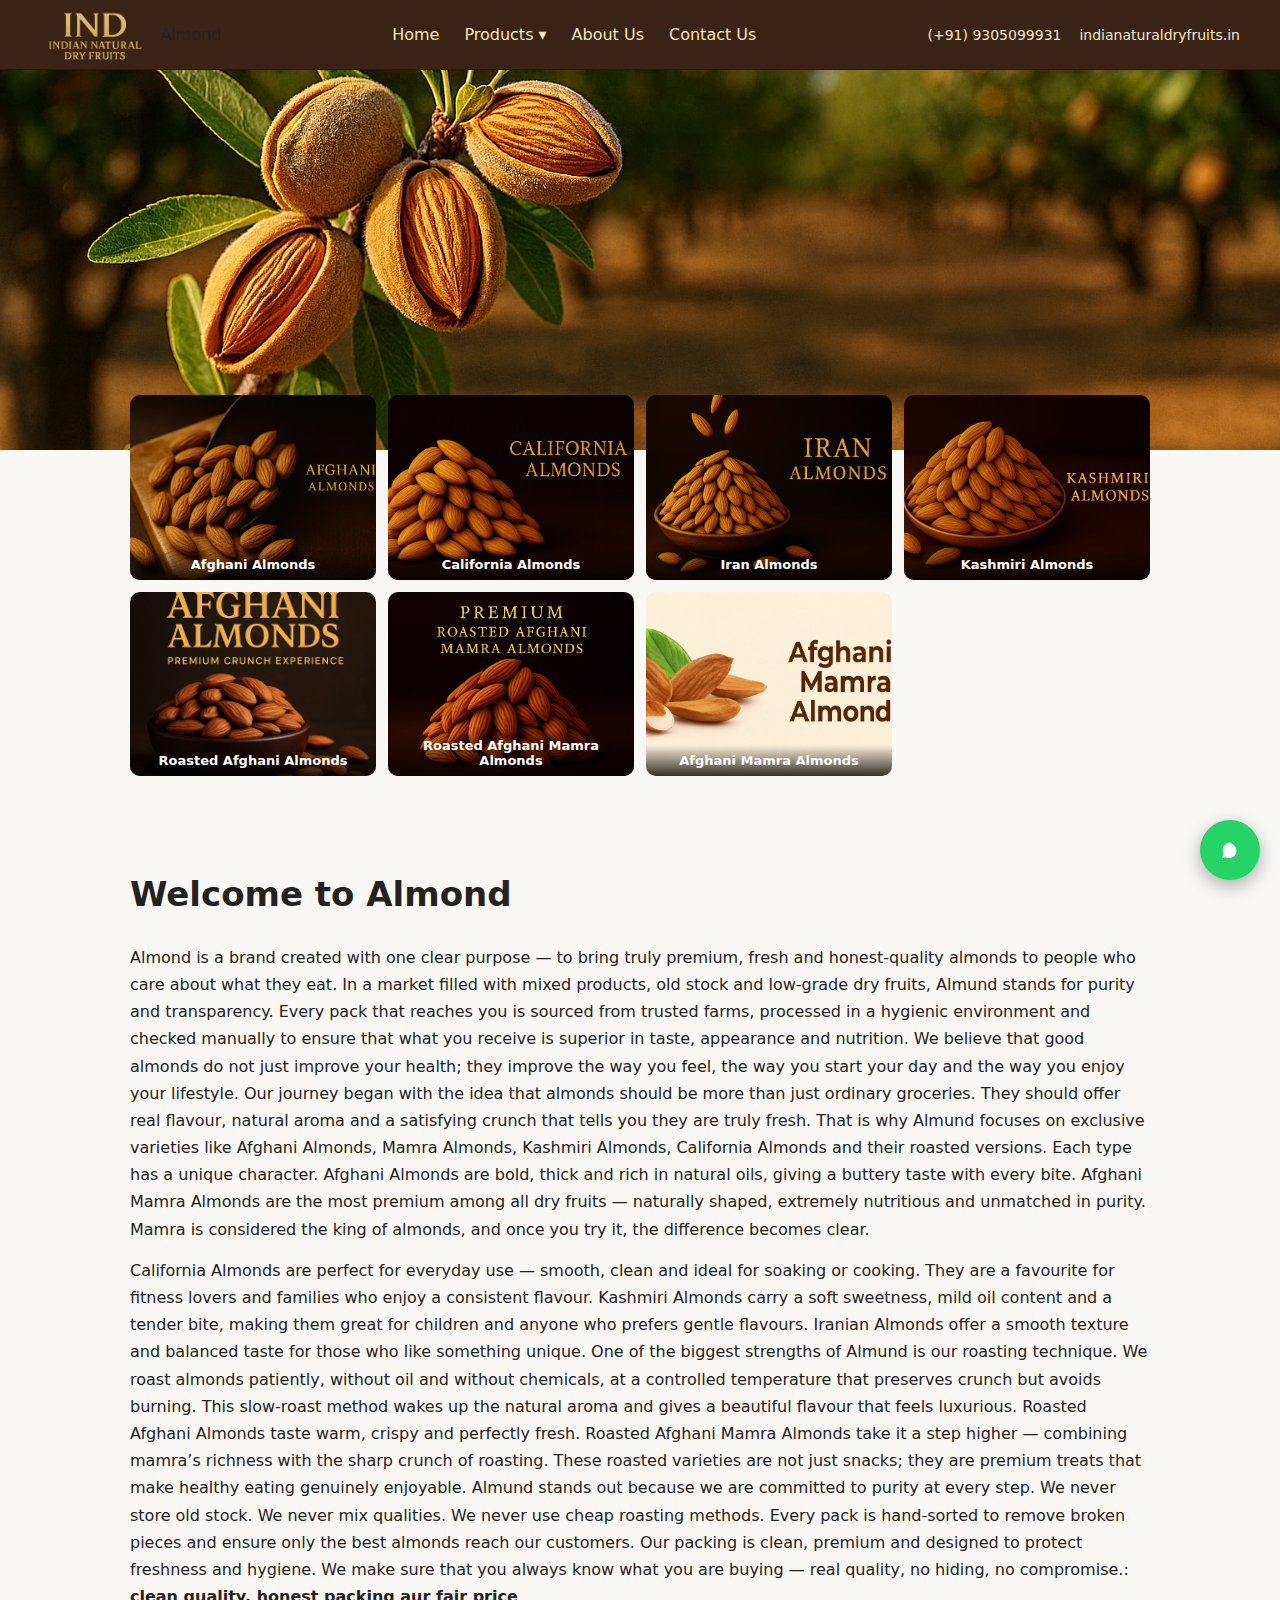
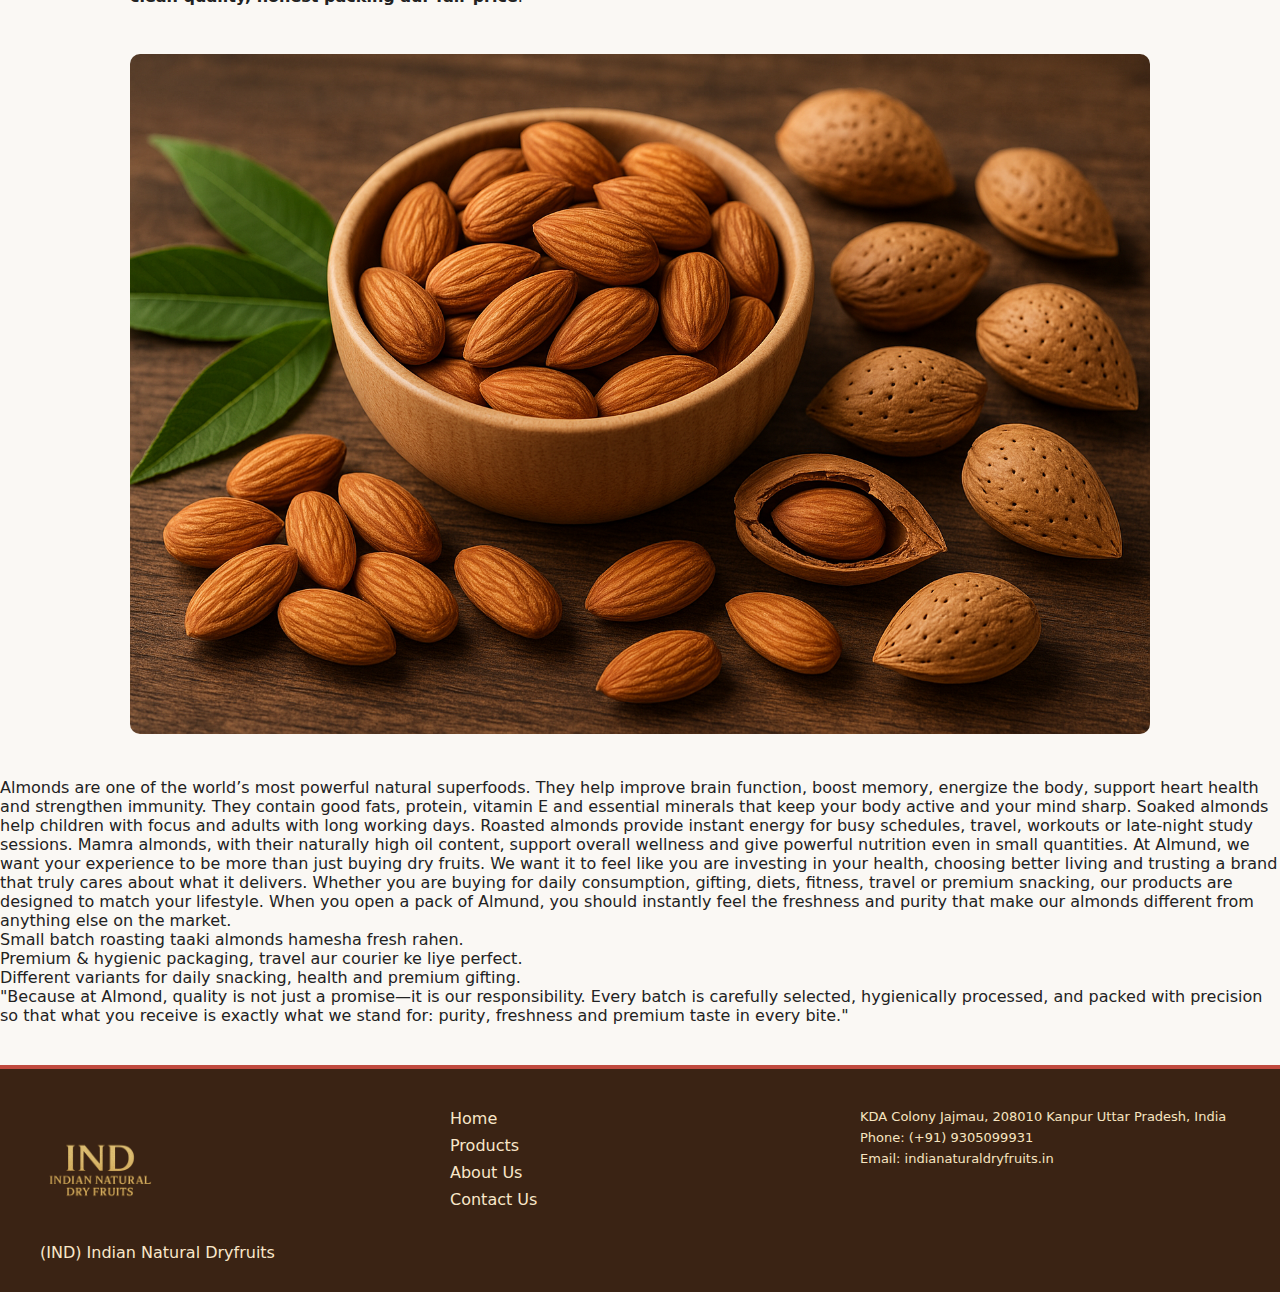
<file: index.html>
<!DOCTYPE html>
<html lang="en">
<head>
  <meta charset="UTF-8">
  <title>Almund – Premium Almonds & Dryfruits</title>
  <meta name="viewport" content="width=device-width, initial-scale=1.0">

  <!-- External CSS & JS -->
  <link rel="stylesheet" href="almund.css">
  <script src="almund.js" defer></script>
</head>

<body>

  <!-- ================= NAVBAR ================= -->
  <header class="top-header">

    <!-- Left: Logo -->
    <div class="nav-logo">
      <img src="images/logo-main.png" alt="Almund Logo">
      <span>Almond</span>
    </div>

    <!-- Middle: Menu -->
    <nav class="main-nav">
      <ul class="nav-links">
        <li><a href="index.html">Home</a></li>

        <!-- Products with dropdown -->
        <li class="nav-dropdown">
          <a href="product/afghani-almund.html">Products ▾</a>
          <ul class="dropdown-menu">
            <li><a href="product/afghani-almund.html">Afghani Almonds</a></li>
            <li><a href="product/california-almund.html">California Almonds</a></li>
            <li><a href="product/iran-almund.html">Iranian Almonds</a></li>
            <li><a href="product/kashmiri-almund.html">Kashmiri Almonds</a></li>
            <li><a href="product/roasted-afghani-almund.html">Roasted Afghani Almonds</a></li>
            <li><a href="product/roasted-afghani-mamra-almund.html">Roasted Afghani Mamra Almonds</a></li>
            <li><a href="product/afghani-mamra-almund.html">Afghani Mamra Almonds</a></li>
          </ul>
        </li>

        <li><a href="aboutus.html">About Us</a></li>
        <li><a href="contactus.html">Contact Us</a></li>
      </ul>
    </nav>

    <!-- Right: Phone, Email, WhatsApp -->
    <div class="nav-contact">
      <span class="nav-phone">(+91) 9305099931</span>
      <span class="nav-email">indianaturaldryfruits.in</span>
    </div>

  </header>


  <!-- =============== HERO + SLIDER + 7 BOXES =============== -->
  <section class="hero">

    <!-- Slider (4 images) -->
    <div class="slider">
      <div class="slide active">
        <img src="images/home-slider-1.png" alt="Almund Slider 1">
      </div>
      <div class="slide">
        <img src="images/home-slider-2.png" alt="Almund Slider 2">
      </div>
      <div class="slide">
        <img src="images/home-slider-3.png" alt="Almund Slider 3">
      </div>
      <div class="slide">
        <img src="images/home-slider-4.png" alt="Almund Slider 4">
      </div>
    </div>

    <!-- Overlap 7 boxes (black + reddish theme) -->
    <div class="product-boxes">
      <a href="product/afghani-almund.html" class="product-box">
        <span>Afghani Almonds</span>
      </a>
      <a href="product/california-almund.html" class="product-box">
        <span>California Almonds</span>
      </a>
      <a href="product/iran-almund.html" class="product-box">
        <span>Iran Almonds</span>
      </a>
      <a href="product/kashmiri-almund.html" class="product-box">
        <span>Kashmiri Almonds</span>
      </a>
      <a href="product/roasted-afghani-almund.html" class="product-box">
        <span>Roasted Afghani Almonds</span>
      </a>
      <a href="product/roasted-afghani-mamra-almund.html" class="product-box">
        <span>Roasted Afghani Mamra Almonds</span>
      </a>
      <a href="product/afghani-mamra-almund.html" class="product-box">
        <span>Afghani Mamra Almonds</span>
      </a>
    </div>

  </section>


  <!-- ================= HOME PAGE CONTENT ================= -->
  <section class="home-content">

    <h1>Welcome to Almond</h1>

    <p>
     Almond is a brand created with one clear purpose — to bring truly premium, fresh and honest-quality almonds to people who care about what they eat. In a market filled with mixed products, old stock and low-grade dry fruits, Almund stands for purity and transparency. Every pack that reaches you is sourced from trusted farms, processed in a hygienic environment and checked manually to ensure that what you receive is superior in taste, appearance and nutrition. We believe that good almonds do not just improve your health; they improve the way you feel, the way you start your day and the way you enjoy your lifestyle.
Our journey began with the idea that almonds should be more than just ordinary groceries. They should offer real flavour, natural aroma and a satisfying crunch that tells you they are truly fresh. That is why Almund focuses on exclusive varieties like Afghani Almonds, Mamra Almonds, Kashmiri Almonds, California Almonds and their roasted versions. Each type has a unique character. Afghani Almonds are bold, thick and rich in natural oils, giving a buttery taste with every bite. Afghani Mamra Almonds are the most premium among all dry fruits — naturally shaped, extremely nutritious and unmatched in purity. Mamra is considered the king of almonds, and once you try it, the difference becomes clear.
   </p>

    <p>
     California Almonds are perfect for everyday use — smooth, clean and ideal for soaking or cooking. They are a favourite for fitness lovers and families who enjoy a consistent flavour. Kashmiri Almonds carry a soft sweetness, mild oil content and a tender bite, making them great for children and anyone who prefers gentle flavours. Iranian Almonds offer a smooth texture and balanced taste for those who like something unique.
One of the biggest strengths of Almund is our roasting technique. We roast almonds patiently, without oil and without chemicals, at a controlled temperature that preserves crunch but avoids burning. This slow-roast method wakes up the natural aroma and gives a beautiful flavour that feels luxurious. Roasted Afghani Almonds taste warm, crispy and perfectly fresh. Roasted Afghani Mamra Almonds take it a step higher — combining mamra’s richness with the sharp crunch of roasting. These roasted varieties are not just snacks; they are premium treats that make healthy eating genuinely enjoyable.
Almund stands out because we are committed to purity at every step. We never store old stock. We never mix qualities. We never use cheap roasting methods. Every pack is hand-sorted to remove broken pieces and ensure only the best almonds reach our customers. Our packing is clean, premium and designed to protect freshness and hygiene. We make sure that you always know what you are buying — real quality, no hiding, no compromise.: <strong>clean quality, honest packing aur fair price</strong>.
    </p>
    </section>

<!-- =============== EXTRA IMAGE SECTION =============== -->
  <section class="home-image-section">
    <img src="images/home-middle-1.png" alt="Almund Premium Range">
  </section>

  
  <section class="homec">  
    <p>
      Almonds are one of the world’s most powerful natural superfoods. They help improve brain function, boost memory, energize the body, support heart health and strengthen immunity. They contain good fats, protein, vitamin E and essential minerals that keep your body active and your mind sharp. Soaked almonds help children with focus and adults with long working days. Roasted almonds provide instant energy for busy schedules, travel, workouts or late-night study sessions. Mamra almonds, with their naturally high oil content, support overall wellness and give powerful nutrition even in small quantities.
At Almund, we want your experience to be more than just buying dry fruits. We want it to feel like you are investing in your health, choosing better living and trusting a brand that truly cares about what it delivers. Whether you are buying for daily consumption, gifting, diets, fitness, travel or premium snacking, our products are designed to match your lifestyle. When you open a pack of Almund, you should instantly feel the freshness and purity that make our almonds different from anything else on the market.
    </p>

  <ul>
        <li>Small batch roasting taaki almonds hamesha fresh rahen.</li>
        <li>Premium & hygienic packaging, travel aur courier ke liye perfect.</li>
        <li>Different variants for daily snacking, health and premium gifting.</li>
    </ul>

     <p>
      "Because at Almond, quality is not just a promise—it is our responsibility. Every batch is carefully selected, hygienically processed, and packed with precision so that what you receive is exactly what we stand for: purity, freshness and premium taste in every bite."
    </p>

  
  <!-- ================== FOOTER ================== -->
  <footer class="footer">

    <!-- Left: Logo -->
    <div class="footer-left">
      <img src="images/logo-main.png" alt="Almund Logo">
      <p>(IND) Indian Natural Dryfruits</p>
    </div>

    <!-- Middle: Links -->
    <div class="footer-center">
      <a href="index.html">Home</a>
      <a href="product/afghani-almund.html">Products</a>
      <a href="aboutus.html">About Us</a>
      <a href="contactus.html">Contact Us</a>
    </div>

    <!-- Right: Address + Contact -->
    <div class="footer-right">
      <p>KDA Colony Jajmau, 208010 Kanpur Uttar Pradesh, India</p>
      <p>Phone: (+91) 9305099931</p>
      <p>Email: indianaturaldryfruits.in</p>
    </div>

  </footer>

  
<!-- Floating WhatsApp Button (fixed bottom-right) -->
<a
  href="https://wa.me/919305099931"
  target="_blank"
  rel="noopener noreferrer"
  class="whatsapp-float"
  aria-label="Chat on WhatsApp"
>
  <svg width="22" height="22" viewBox="0 0 24 24" fill="white" xmlns="http://www.w3.org/2000/svg">
    <path d="M17.472 14.382c-.297-.149-1.758-.867-2.03-.967-.273-.099-.472-.149-.671.149-.198.297-.769.966-.943 1.164-.173.198-.347.223-.644.074-.297-.149-1.255-.462-2.39-1.475-.883-.788-1.48-1.761-1.653-2.059-.173-.297-.018-.458.13-.606.134-.132.297-.347.446-.521.149-.174.198-.298.298-.497.099-.198.05-.372-.025-.521-.075-.149-.671-1.611-.921-2.207-.242-.579-.487-.5-.671-.51l-.571-.01c-.198 0-.52.074-.792.372s-1.04 1.016-1.04 2.479 1.065 2.875 1.213 3.074c.149.198 2.095 3.2 5.076 4.487.709.306 1.262.489 1.694.625.712.227 1.36.195 1.871.118.571-.085 1.758-.719 2.006-1.413.248-.694.248-1.289.173-1.414-.074-.124-.272-.198-.571-.347zM12.015 3.003h-.004a8.8 8.8 0 0 0-4.43 1.179 8.64 8.64 0 0 0-3.18 3.217 8.56 8.56 0 0 0-1.179 4.4 8.47 8.47 0 0 0 1.158 4.35L2 22l5.011-1.316a8.52 8.52 0 0 0 4.04 1.028h.004c4.763 0 8.638-3.868 8.655-8.626a8.53 8.53 0 0 0-2.501-6.056A8.47 8.47 0 0 0 12.015 3.003z"/>
  </svg>
</a>

  
</body>
</html>
</file>
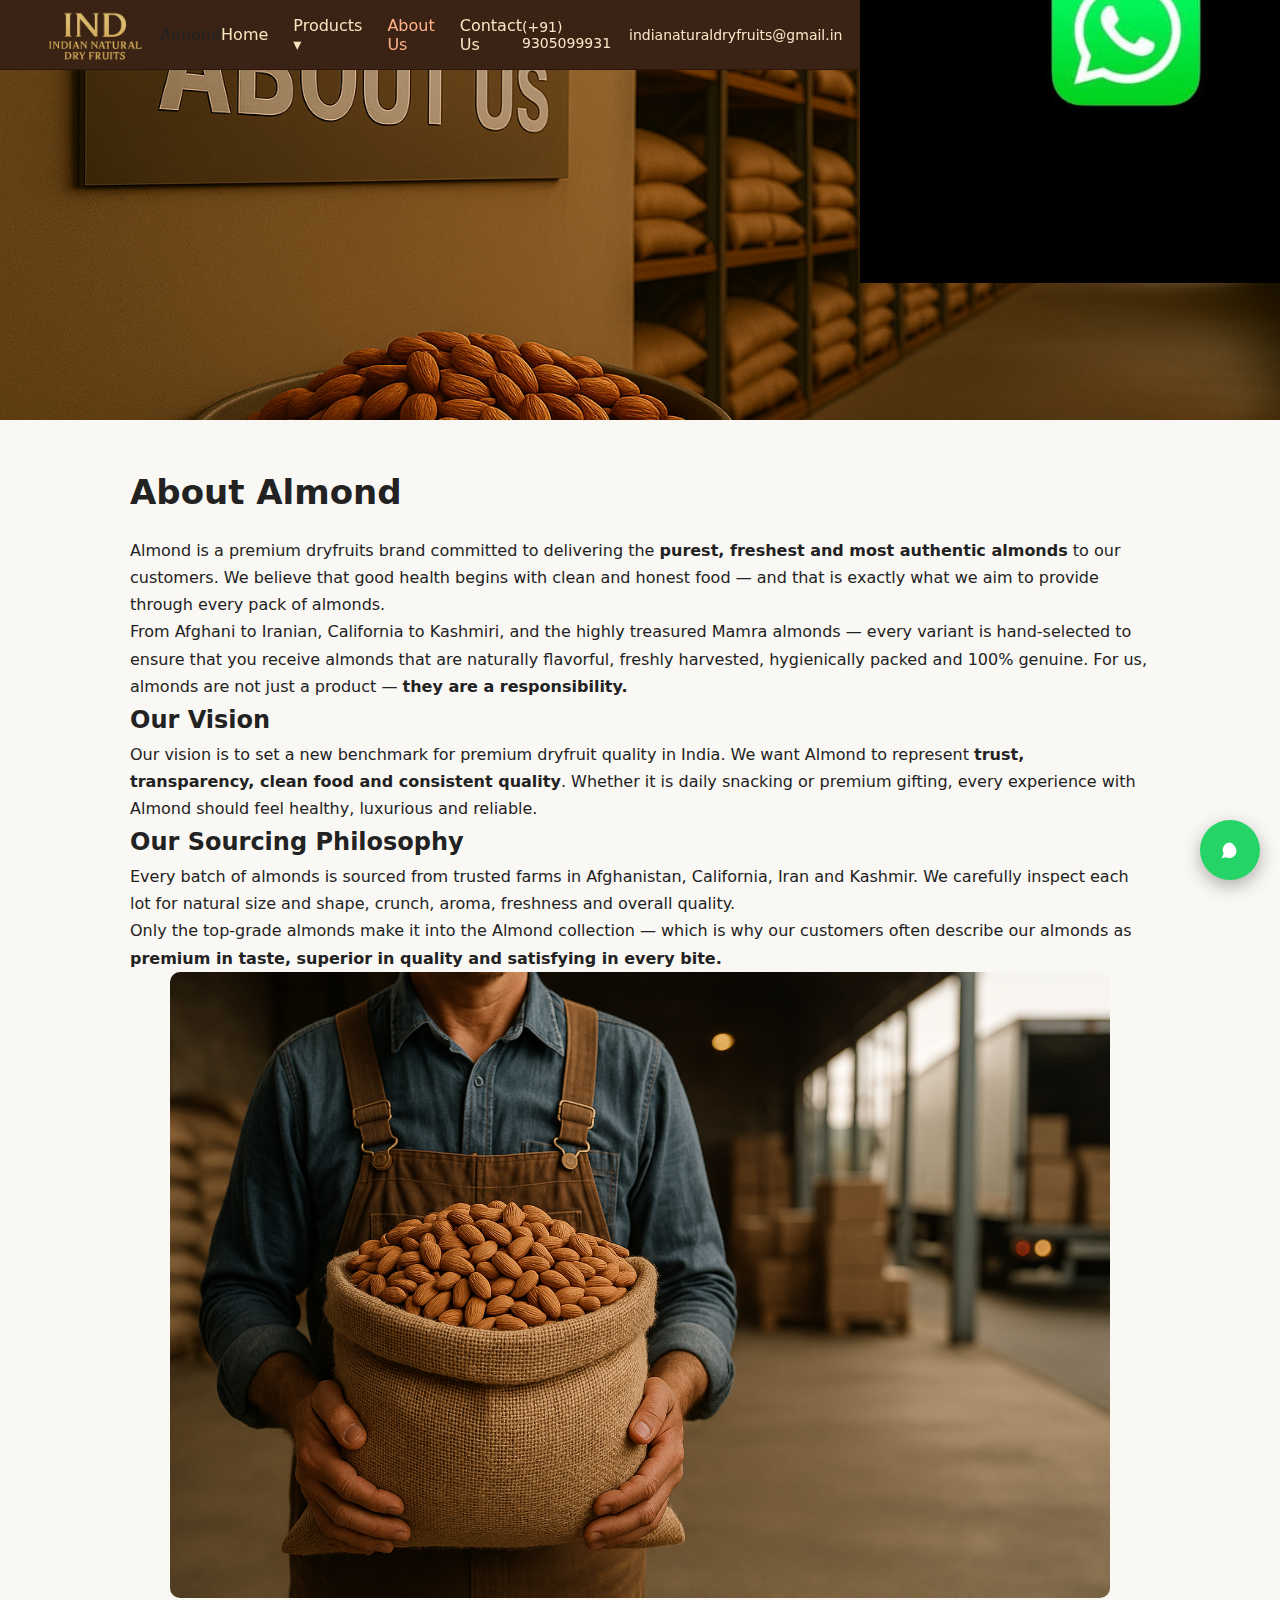
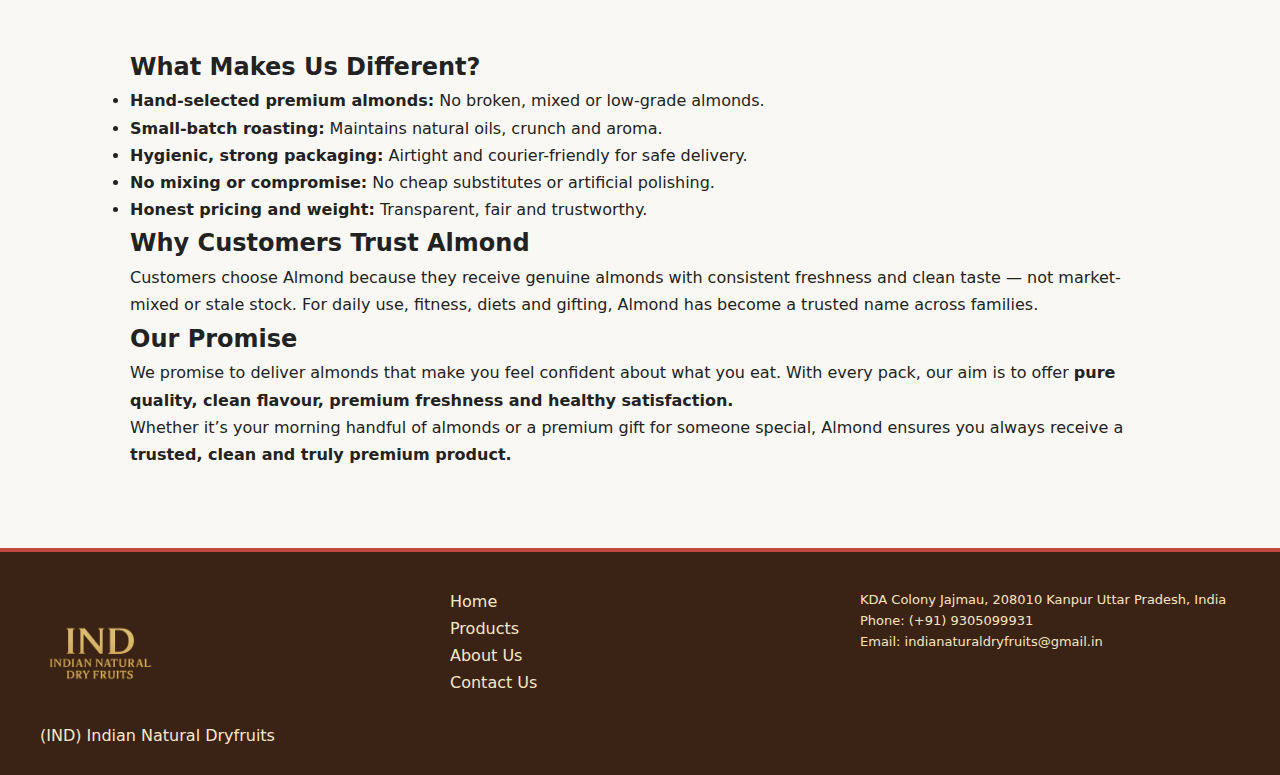
<file: aboutus.html>
<!DOCTYPE html>
<html lang="en">
<head>
  <meta charset="UTF-8">
  <title>About Us – Almond</title>
  <meta name="viewport" content="width=device-width, initial-scale=1.0">

  <link rel="stylesheet" href="almund.css">
  <script src="almund.js" defer></script>
</head>

<body>

  <!-- ================= NAVBAR ================= -->
  <header class="top-header">

    <!-- Left: Logo -->
    <div class="nav-logo">
      <img src="images/logo-main.png" alt="Almund Logo">
      <span>Almond</span>
    </div>

    <!-- Middle: Menu -->
    <nav class="main-nav">
      <ul class="nav-links">
        <li><a href="index.html">Home</a></li>

        <!-- Products dropdown -->
        <li class="nav-dropdown">
          <a href="product/afghani-almund.html">Products ▾</a>

          <ul class="dropdown-menu">
            <li><a href="product/afghani-almund.html">Afghani Almonds</a></li>
            <li><a href="product/california-almund.html">California Almonds</a></li>
            <li><a href="product/iran-almund.html">Iranian Almonds</a></li>
            <li><a href="product/kashmiri-almund.html">Kashmiri Almonds</a></li>
            <li><a href="product/roasted-afghani-almund.html">Roasted Afghani Almonds</a></li>
            <li><a href="product/roasted-afghani-mamra-almund.html">Roasted Afghani Mamra Almonds</a></li>
            <li><a href="product/afghani-mamra-almund.html">Afghani Mamra Almonds</a></li>
          </ul>
        </li>

        <li><a href="aboutus.html" class="active">About Us</a></li>
        <li><a href="contactus.html">Contact Us</a></li>
      </ul>
    </nav>

    <!-- Right -->
    <div class="nav-contact">
      <span class="nav-phone">(+91) 9305099931</span>
      <span class="nav-email">indianaturaldryfruits@gmail.in</span>

      <a class="nav-whatsapp"
         href="https://wa.me/919305099931"
         target="_blank"
         rel="noopener">
        <img src="images/watsapp-icon.jpg" alt="WhatsApp">
      </a>
    </div>

  </header>





  <!-- ================= TOP IMAGE BANNER ================= -->
  <section class="about-banner">
    <img src="images/about-top.png" alt="About Almund">
  </section>




  <!-- ================= ABOUT CONTENT ================= -->
 <section class="about-content">

  <h1>About Almond</h1>
   
  <p>
    Almond is a premium dryfruits brand committed to delivering the
    <strong>purest, freshest and most authentic almonds</strong> to our customers.
    We believe that good health begins with clean and honest food — and that is
    exactly what we aim to provide through every pack of almonds.
  </p>

  <p>
    From Afghani to Iranian, California to Kashmiri, and the highly treasured
    Mamra almonds — every variant is hand-selected to ensure that you receive almonds
    that are naturally flavorful, freshly harvested, hygienically packed and
    100% genuine. For us, almonds are not just a product —
    <strong>they are a responsibility.</strong>
  </p>

   
  <h2>Our Vision</h2>

   
  <p>
    Our vision is to set a new benchmark for premium dryfruit quality in India.
    We want Almond to represent <strong>trust, transparency, clean food and consistent quality</strong>.
    Whether it is daily snacking or premium gifting, every experience with Almond
    should feel healthy, luxurious and reliable.
  </p>

   
  <h2>Our Sourcing Philosophy</h2>

   
  <p>
    Every batch of almonds is sourced from trusted farms in Afghanistan, California,
    Iran and Kashmir. We carefully inspect each lot for natural size and shape,
    crunch, aroma, freshness and overall quality.
  </p>

  <p>
    Only the top-grade almonds make it into the Almond collection — which is why our
    customers often describe our almonds as
    <strong>premium in taste, superior in quality and satisfying in every bite.</strong>
  </p>

   
   <!-- Mid Banner on About Page -->
<section class="home-image-section">
  <img src="images/home-slider-2.png" alt="Premium Almond Banner">
</section>

   
  <h2>What Makes Us Different?</h2>

  <ul>
    <li><strong>Hand-selected premium almonds:</strong> No broken, mixed or low-grade almonds.</li>
    <li><strong>Small-batch roasting:</strong> Maintains natural oils, crunch and aroma.</li>
    <li><strong>Hygienic, strong packaging:</strong> Airtight and courier-friendly for safe delivery.</li>
    <li><strong>No mixing or compromise:</strong> No cheap substitutes or artificial polishing.</li>
    <li><strong>Honest pricing and weight:</strong> Transparent, fair and trustworthy.</li>
  </ul>

   
  <h2>Why Customers Trust Almond</h2>

   
  <p>
    Customers choose Almond because they receive genuine almonds with consistent
    freshness and clean taste — not market-mixed or stale stock. For daily use, fitness,
    diets and gifting, Almond has become a trusted name across families.
  </p>

  <h2>Our Promise</h2>

  <p>
    We promise to deliver almonds that make you feel confident about what you eat.
    With every pack, our aim is to offer <strong>pure quality, clean flavour, premium freshness
    and healthy satisfaction.</strong>
  </p>

  <p>
    Whether it’s your morning handful of almonds or a premium gift for someone special,
    Almond ensures you always receive a <strong>trusted, clean and truly premium product.</strong>
  </p>

</section>


 <!-- ================== FOOTER ================== -->
  <footer class="footer">

    <!-- Left: Logo -->
    <div class="footer-left">
      <img src="images/logo-main.png" alt="Almund Logo">
      <p>(IND) Indian Natural Dryfruits</p>
    </div>

    <!-- Middle: Links -->
    <div class="footer-center">
      <a href="index.html">Home</a>
      <a href="product/afghani-almund.html">Products</a>
      <a href="aboutus.html">About Us</a>
      <a href="contactus.html">Contact Us</a>
    </div>

    <!-- Right: Address + Contact -->
    <div class="footer-right">
      <p>KDA Colony Jajmau, 208010 Kanpur Uttar Pradesh, India</p>
      <p>Phone: (+91) 9305099931</p>
      <p>Email: indianaturaldryfruits@gmail.in</p>
    </div>

  </footer>

  
<!-- Floating WhatsApp Button (fixed bottom-right) -->
<a
  href="https://wa.me/919305099931"
  target="_blank"
  rel="noopener noreferrer"
  class="whatsapp-float"
  aria-label="Chat on WhatsApp"
>
  <svg width="22" height="22" viewBox="0 0 24 24" fill="white" xmlns="http://www.w3.org/2000/svg">
    <path d="M17.472 14.382c-.297-.149-1.758-.867-2.03-.967-.273-.099-.472-.149-.671.149-.198.297-.769.966-.943 1.164-.173.198-.347.223-.644.074-.297-.149-1.255-.462-2.39-1.475-.883-.788-1.48-1.761-1.653-2.059-.173-.297-.018-.458.13-.606.134-.132.297-.347.446-.521.149-.174.198-.298.298-.497.099-.198.05-.372-.025-.521-.075-.149-.671-1.611-.921-2.207-.242-.579-.487-.5-.671-.51l-.571-.01c-.198 0-.52.074-.792.372s-1.04 1.016-1.04 2.479 1.065 2.875 1.213 3.074c.149.198 2.095 3.2 5.076 4.487.709.306 1.262.489 1.694.625.712.227 1.36.195 1.871.118.571-.085 1.758-.719 2.006-1.413.248-.694.248-1.289.173-1.414-.074-.124-.272-.198-.571-.347zM12.015 3.003h-.004a8.8 8.8 0 0 0-4.43 1.179 8.64 8.64 0 0 0-3.18 3.217 8.56 8.56 0 0 0-1.179 4.4 8.47 8.47 0 0 0 1.158 4.35L2 22l5.011-1.316a8.52 8.52 0 0 0 4.04 1.028h.004c4.763 0 8.638-3.868 8.655-8.626a8.53 8.53 0 0 0-2.501-6.056A8.47 8.47 0 0 0 12.015 3.003z"/>
  </svg>
</a>

  
</body>
</html>
</file>
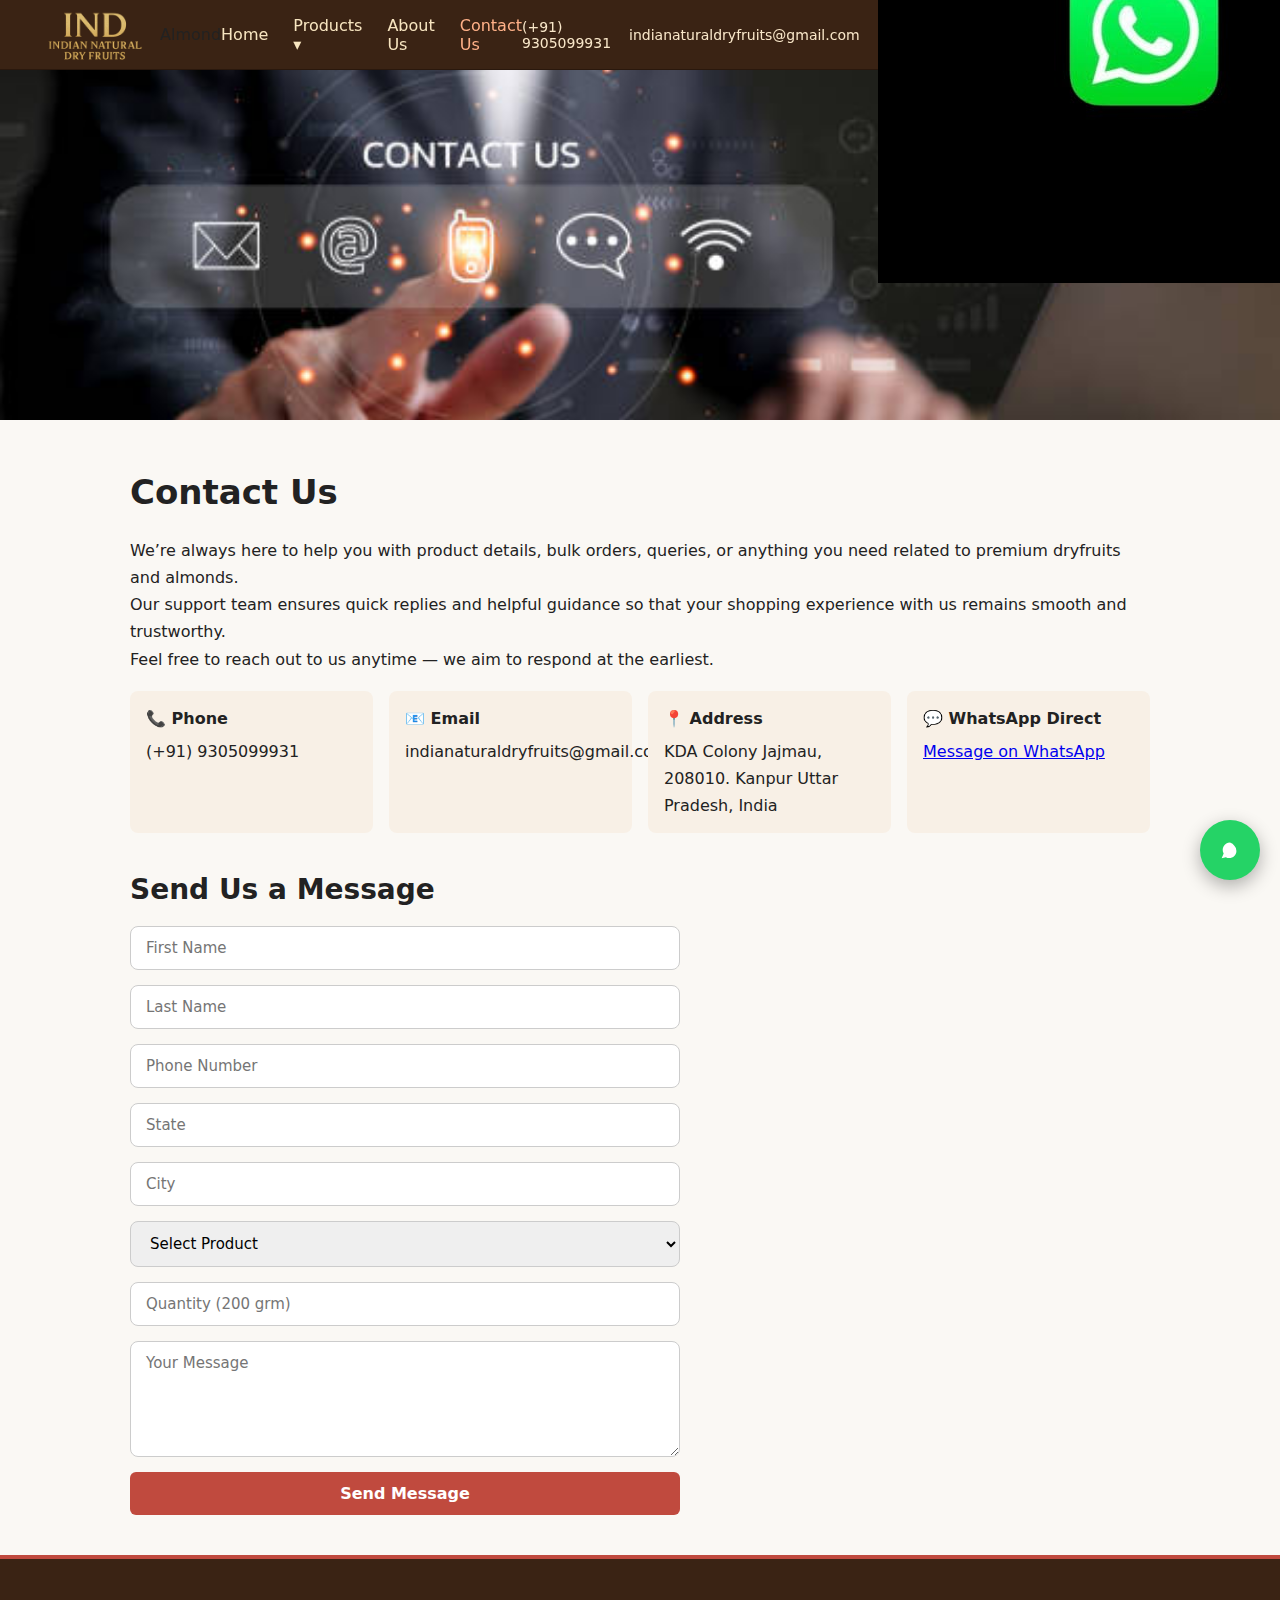
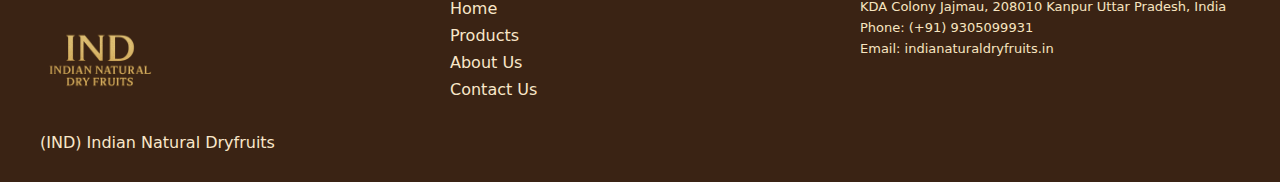
<file: contactus.html>
<!DOCTYPE html>
<html lang="en">
<head>
  <meta charset="UTF-8">
  <title>Contact Us – Almond</title>
  <meta name="viewport" content="width=device-width, initial-scale=1.0">

  <link rel="stylesheet" href="almund.css">
  <script src="almund.js" defer></script>
</head>

<body>

  <!-- ================= NAVBAR ================= -->
  <header class="top-header">

    <!-- Left: Logo -->
    <div class="nav-logo">
      <img src="images/logo-main.png" alt="Almund Logo">
      <span>Almond</span>
    </div>

    <!-- Middle: Menu -->
    <nav class="main-nav">
      <ul class="nav-links">

        <li><a href="index.html">Home</a></li>

        <!-- Products dropdown -->
        <li class="nav-dropdown">
          <a href="product/afghani-almund.html">Products ▾</a>

          <ul class="dropdown-menu">
            <li><a href="product/afghani-almund.html">Afghani Almonds</a></li>
            <li><a href="product/california-almund.html">California Almonds</a></li>
            <li><a href="product/iran-almund.html">Iranian Almonds</a></li>
            <li><a href="product/kashmiri-almund.html">Kashmiri Almonds</a></li>
            <li><a href="product/roasted-afghani-almund.html">Roasted Afghani Almonds</a></li>
            <li><a href="product/roasted-afghani-mamra-almund.html">Roasted Afghani Mamra Almonds</a></li>
            <li><a href="product/afghani-mamra-almund.html">Afghani Mamra Almonds</a></li>
          </ul>
        </li>

        <li><a href="aboutus.html">About Us</a></li>
        <li><a href="contactus.html" class="active">Contact Us</a></li>
      </ul>
    </nav>

    <!-- Right -->
    <div class="nav-contact">
      <span class="nav-phone">(+91) 9305099931</span>
      <span class="nav-email">indianaturaldryfruits@gmail.com</span>

      <a class="nav-whatsapp"
         href="https://wa.me/919305099931"
         target="_blank"
         rel="noopener">
        <img src="images/watsapp-icon.jpg" alt="WhatsApp">
      </a>
    </div>

  </header>




  <!-- ================= TOP BANNER ================= -->
  <section class="contact-banner">
    <img src="images/contact-top.jpg" alt="Contact Almund">
  </section>




  <!-- ================= CONTACT DETAILS ================= -->
<section class="contact-section">

  <h1>Contact Us</h1>

  <p class="contact-intro">
    We’re always here to help you with product details, bulk orders, queries,
    or anything you need related to premium dryfruits and almonds.
  </p>
  <p class="contact-intro">
    Our support team ensures quick replies and helpful guidance so that your shopping experience
    with us remains smooth and trustworthy.
  </p>
  <p class="contact-intro">
    Feel free to reach out to us anytime — we aim to respond at the earliest.
  </p>

  <div class="contact-info-box">

    <div class="info-item">
      <h3>📞 Phone</h3>
      <p>(+91) 9305099931</p>
    </div>

    <div class="info-item">
      <h3>📧 Email</h3>
      <p>indianaturaldryfruits@gmail.com</p>
    </div>

    <div class="info-item">
      <h3>📍 Address</h3>
      <p>KDA Colony Jajmau, 208010. Kanpur Uttar Pradesh, India</p>
    </div>

    <div class="info-item">
      <h3>💬 WhatsApp Direct</h3>
      <a href="https://wa.me/919305099931"
         class="wa-btn"
         target="_blank">Message on WhatsApp</a>
    </div>

  </div>

</section>



<!-- ================= CONTACT FORM ================= -->
<section class="contact-form-section">

  <h2>Send Us a Message</h2>

  <form class="contact-form">

    <input type="text" placeholder="First Name" required>

    <input type="text" placeholder="Last Name" required>


    <input type="text" placeholder="Phone Number" required>

    <!-- NEW FIELDS ADDED -->
    <input type="text" placeholder="State" required>

    <input type="text" placeholder="City" required>

    <select required>
      <option value="" disabled selected>Select Product</option>
      <option>Afghani Almonds</option>
      <option>California Almonds</option>
      <option>Iranian Almonds</option>
      <option>Kashmiri Almonds</option>
      <option>Roasted Afghani Almonds</option>
      <option>Roasted Afghani Mamra Almonds</option>
      <option>Afghani Mamra Almonds</option>
    </select>

    <input type="number" placeholder="Quantity (200 grm)" min="1" required>

    <textarea placeholder="Your Message" rows="5" required></textarea>

    <button type="submit" class="form-btn">Send Message</button>

  </form>

</section>






  <!-- ================== FOOTER ================== -->
  <footer class="footer">

    <!-- Left: Logo -->
    <div class="footer-left">
      <img src="images/logo-main.png" alt="Almund Logo">
      <p>(IND) Indian Natural Dryfruits</p>
    </div>

    <!-- Middle: Links -->
    <div class="footer-center">
      <a href="index.html">Home</a>
      <a href="product/afghani-almund.html">Products</a>
      <a href="aboutus.html">About Us</a>
      <a href="contactus.html">Contact Us</a>
    </div>

    <!-- Right: Address + Contact -->
    <div class="footer-right">
      <p>KDA Colony Jajmau, 208010 Kanpur Uttar Pradesh, India</p>
      <p>Phone: (+91) 9305099931</p>
      <p>Email: indianaturaldryfruits.in</p>
    </div>

  </footer>

  
<!-- Floating WhatsApp Button (fixed bottom-right) -->
<a
  href="https://wa.me/919305099931"
  target="_blank"
  rel="noopener noreferrer"
  class="whatsapp-float"
  aria-label="Chat on WhatsApp"
>
  <svg width="22" height="22" viewBox="0 0 24 24" fill="white" xmlns="http://www.w3.org/2000/svg">
    <path d="M17.472 14.382c-.297-.149-1.758-.867-2.03-.967-.273-.099-.472-.149-.671.149-.198.297-.769.966-.943 1.164-.173.198-.347.223-.644.074-.297-.149-1.255-.462-2.39-1.475-.883-.788-1.48-1.761-1.653-2.059-.173-.297-.018-.458.13-.606.134-.132.297-.347.446-.521.149-.174.198-.298.298-.497.099-.198.05-.372-.025-.521-.075-.149-.671-1.611-.921-2.207-.242-.579-.487-.5-.671-.51l-.571-.01c-.198 0-.52.074-.792.372s-1.04 1.016-1.04 2.479 1.065 2.875 1.213 3.074c.149.198 2.095 3.2 5.076 4.487.709.306 1.262.489 1.694.625.712.227 1.36.195 1.871.118.571-.085 1.758-.719 2.006-1.413.248-.694.248-1.289.173-1.414-.074-.124-.272-.198-.571-.347zM12.015 3.003h-.004a8.8 8.8 0 0 0-4.43 1.179 8.64 8.64 0 0 0-3.18 3.217 8.56 8.56 0 0 0-1.179 4.4 8.47 8.47 0 0 0 1.158 4.35L2 22l5.011-1.316a8.52 8.52 0 0 0 4.04 1.028h.004c4.763 0 8.638-3.868 8.655-8.626a8.53 8.53 0 0 0-2.501-6.056A8.47 8.47 0 0 0 12.015 3.003z"/>
  </svg>
</a>

  
</body>
</html>


</body>
</html>
</file>
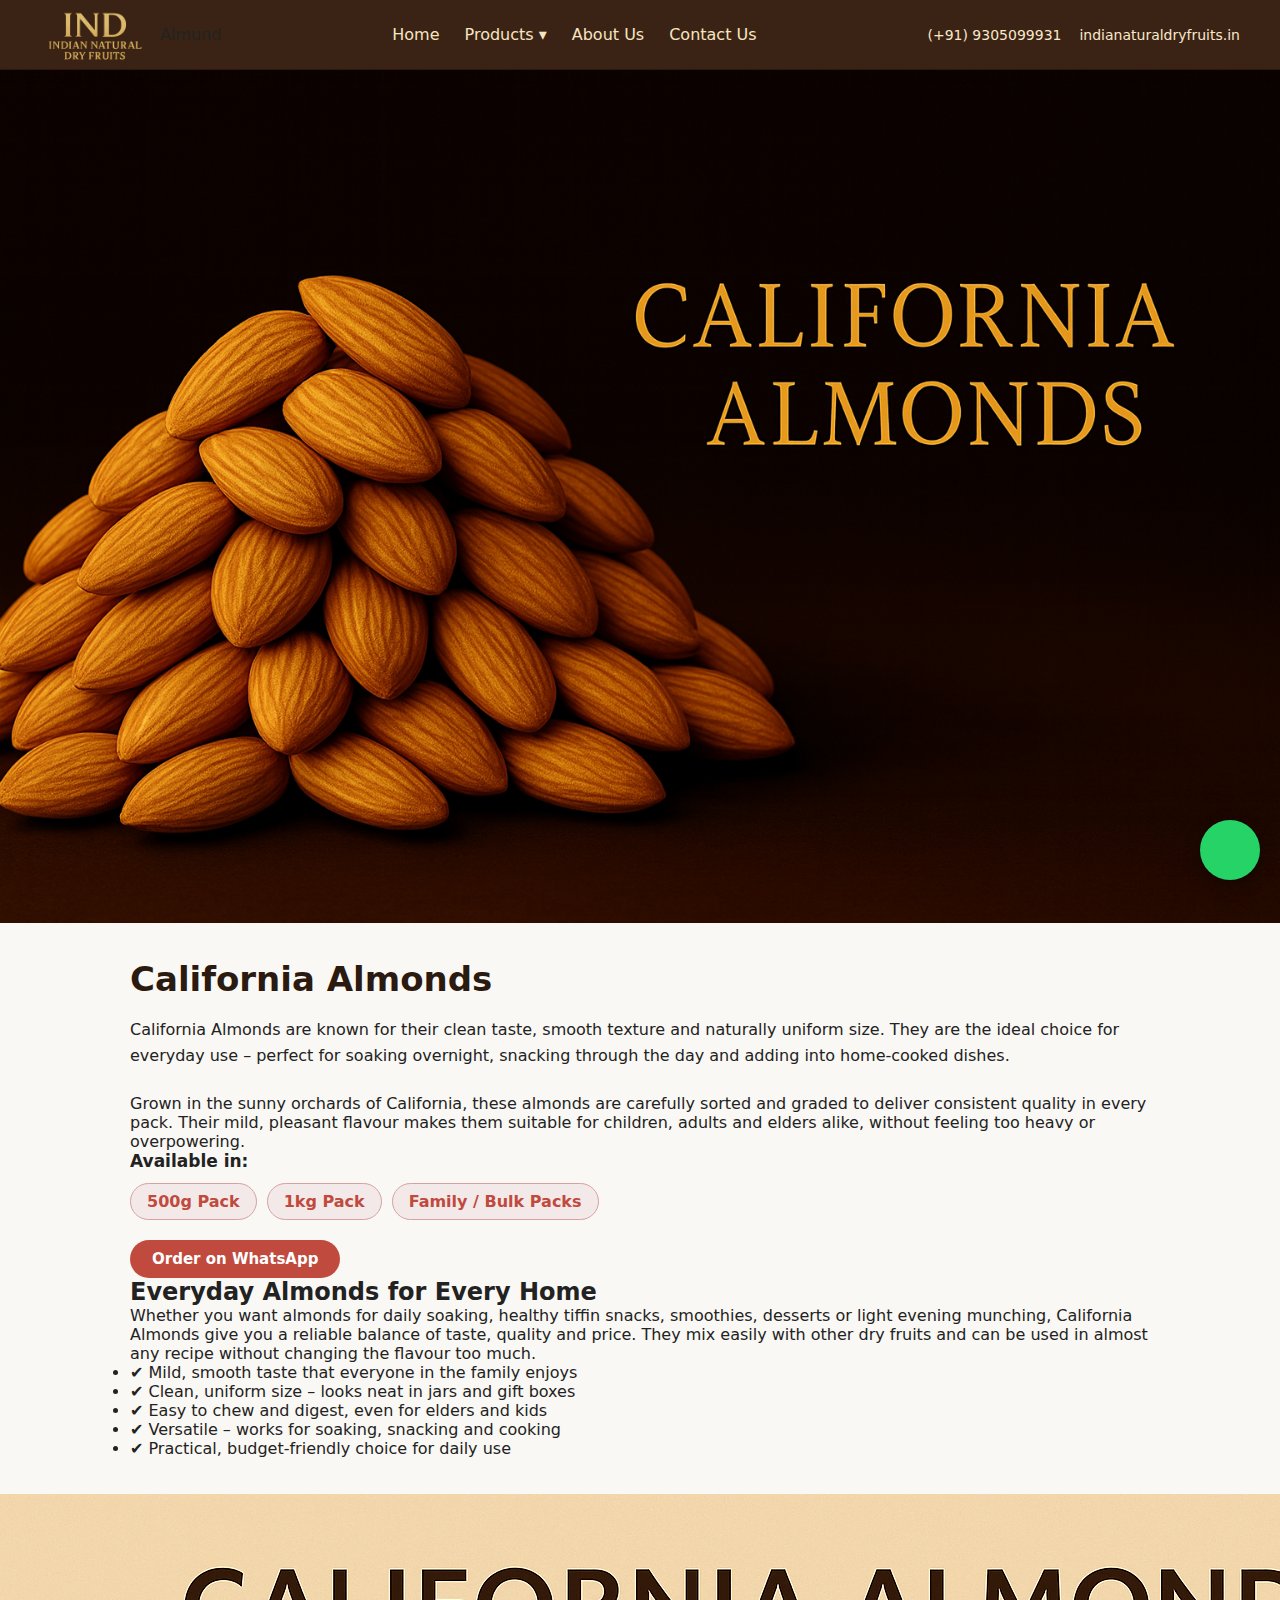
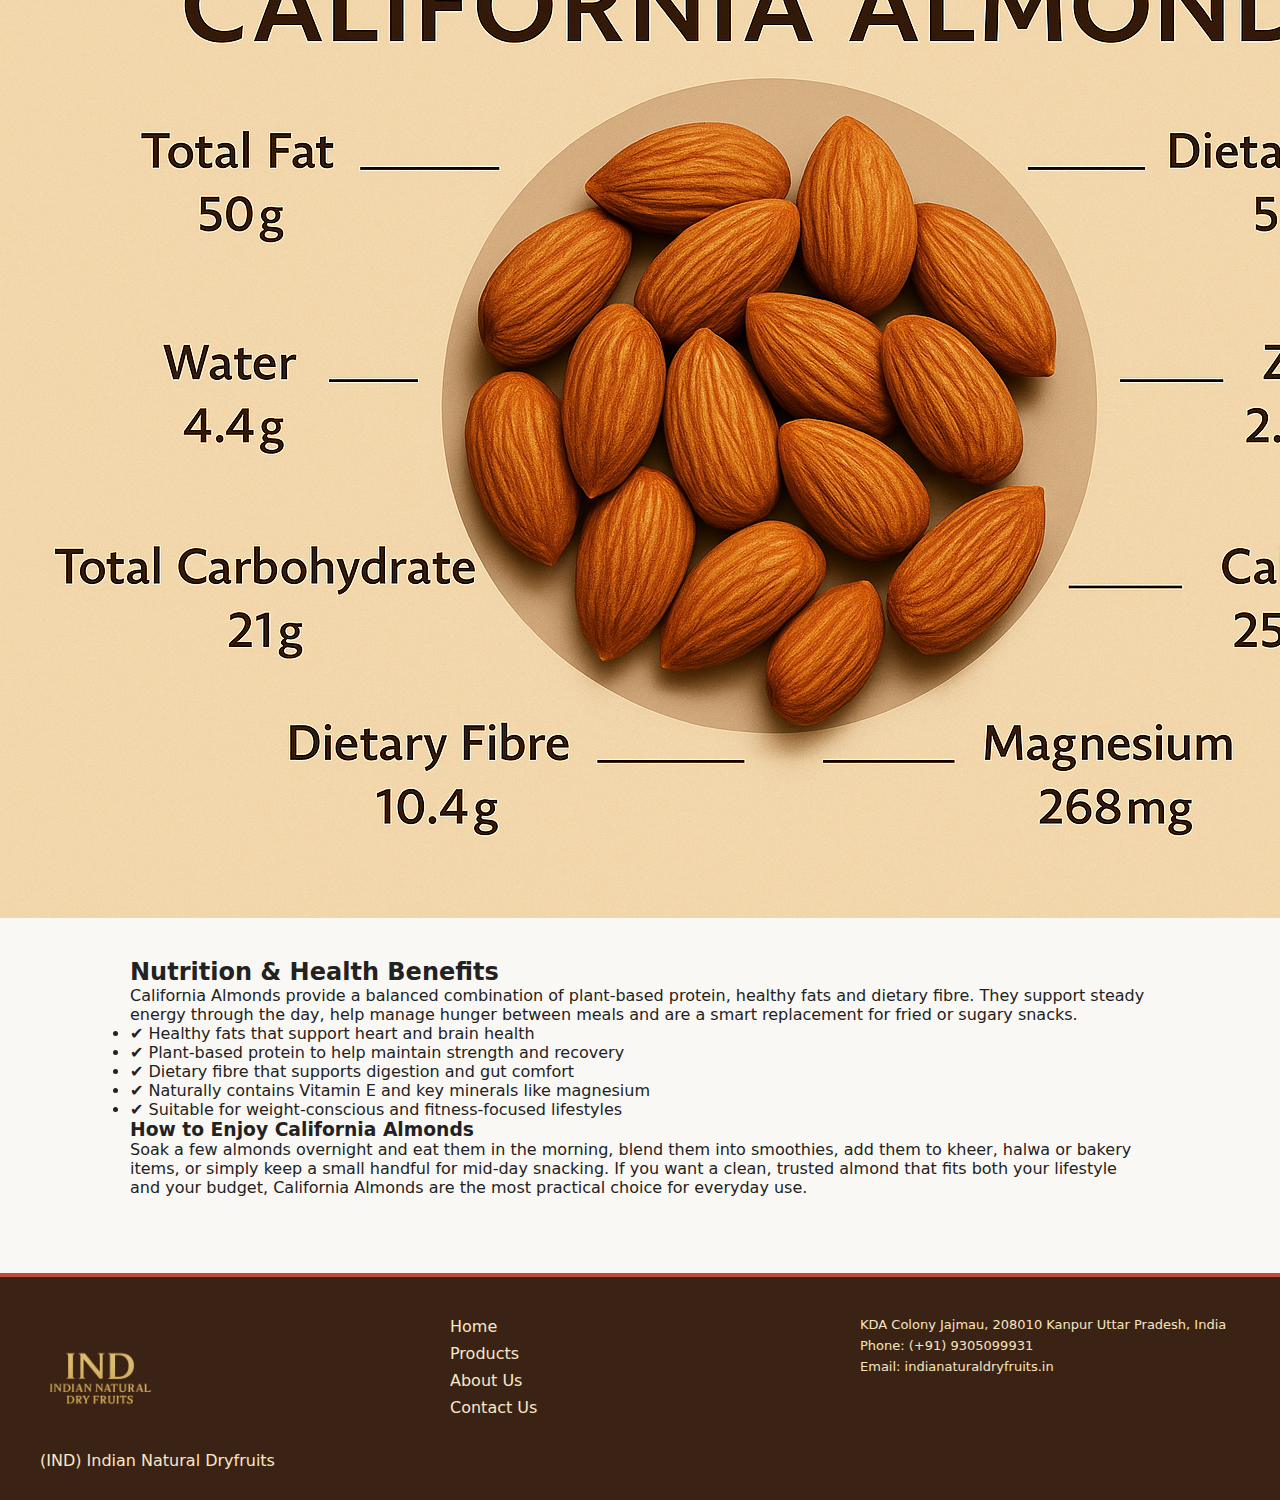
<file: product/california-almund.html>
<!DOCTYPE html>
<html lang="en">
<head>
  <meta charset="UTF-8">
  <title>California Almonds – Almund</title>
  <meta name="viewport" content="width=device-width, initial-scale=1.0">

  <!-- External CSS & JS -->
  <link rel="stylesheet" href="../almund.css">
  <script src="../almund.js" defer></script>
</head>

<body>

  <!-- ================= NAVBAR ================= -->
  <header class="top-header">

    <!-- Left: Logo -->
    <div class="nav-logo">
      <img src="../images/logo-main.png" alt="Almund Logo">
      <span>Almund</span>
    </div>

    <!-- Middle: Menu -->
    <nav class="main-nav">
      <ul class="nav-links">

        <!-- Home (ek level upar) -->
        <li><a href="../index.html">Home</a></li>

        <!-- Products dropdown -->
        <li class="nav-dropdown">
          <a href="afghani-almund.html">Products ▾</a>
          <ul class="dropdown-menu">
            <li><a href="afghani-almund.html">Afghani Almonds</a></li>
            <li><a href="california-almund.html" class="active">California Almonds</a></li>
            <li><a href="iranian-almund.html">Iranian Almonds</a></li>
            <li><a href="kashmiri-almund.html">Kashmiri Almonds</a></li>
            <li><a href="roasted-afghani-almund.html">Roasted Afghani Almonds</a></li>
            <li><a href="roasted-afghani-mamra-almund.html">Roasted Afghani Mamra Almonds</a></li>
            <li><a href="afghani-mamra-almund.html">Afghani Mamra Almonds</a></li>
          </ul>
        </li>

        <!-- About / Contact -->
        <li><a href="../aboutus.html">About Us</a></li>
        <li><a href="../contactus.html">Contact Us</a></li>

      </ul>
    </nav>

    <!-- Right: Contact -->
    <div class="nav-contact">
      <span class="nav-phone">(+91) 9305099931</span>
      <span class="nav-email">indianaturaldryfruits.in</span>
    </div>

  </header>



  <!-- ================= PRODUCT BANNER ================= -->
  <section class="product-banner">
    <img src="../images/california-almund-banner.png" alt="California Almonds Banner">
  </section>



  <!-- ============ MAIN PRODUCT CONTENT – PART 1 ============ -->
  <section class="product-details">

    <h1>California Almonds</h1>

    <p class="short-desc">
      California Almonds are known for their clean taste, smooth texture and
      naturally uniform size. They are the ideal choice for everyday use – perfect
      for soaking overnight, snacking through the day and adding into home-cooked dishes.
    </p>

    <p>
      Grown in the sunny orchards of California, these almonds are carefully
      sorted and graded to deliver consistent quality in every pack. Their mild,
      pleasant flavour makes them suitable for children, adults and elders alike,
      without feeling too heavy or overpowering.
    </p>

    <!-- Weights -->
    <div class="weights-box">
      <span>Available in:</span>
      <div class="weight-options">
        <div class="weight">500g Pack</div>
        <div class="weight">1kg Pack</div>
        <div class="weight">Family / Bulk Packs</div>
      </div>
    </div>

    <!-- Order Button -->
    <a class="order-btn"
       href="https://wa.me/919305099931?text=Hi%20I%20want%20to%20order%20California%20Almonds"
       target="_blank">
      Order on WhatsApp
    </a>

    <h2>Everyday Almonds for Every Home</h2>

    <p>
      Whether you want almonds for daily soaking, healthy tiffin snacks,
      smoothies, desserts or light evening munching, California Almonds give you
      a reliable balance of taste, quality and price. They mix easily with other
      dry fruits and can be used in almost any recipe without changing the
      flavour too much.
    </p>

    <ul>
      <li>✔ Mild, smooth taste that everyone in the family enjoys</li>
      <li>✔ Clean, uniform size – looks neat in jars and gift boxes</li>
      <li>✔ Easy to chew and digest, even for elders and kids</li>
      <li>✔ Versatile – works for soaking, snacking and cooking</li>
      <li>✔ Practical, budget-friendly choice for daily use</li>
    </ul>

  </section>



  <!-- ============ MID NUTRITION BANNER ============ -->
  <section class="mid-banner-wrapper">
    <img
      src="../images/california-almund-mid-banner.png"
      class="mid-banner-img"
      alt="California Almonds Nutrition Banner">
  </section>



  <!-- ============ EXTRA DETAILS – PART 2 ============ -->
  <section class="product-details extra-details">

    <h2>Nutrition & Health Benefits</h2>

    <p>
      California Almonds provide a balanced combination of plant-based protein,
      healthy fats and dietary fibre. They support steady energy through the day,
      help manage hunger between meals and are a smart replacement for fried or
      sugary snacks.
    </p>

    <ul>
      <li>✔ Healthy fats that support heart and brain health</li>
      <li>✔ Plant-based protein to help maintain strength and recovery</li>
      <li>✔ Dietary fibre that supports digestion and gut comfort</li>
      <li>✔ Naturally contains Vitamin E and key minerals like magnesium</li>
      <li>✔ Suitable for weight-conscious and fitness-focused lifestyles</li>
    </ul>

    <h3>How to Enjoy California Almonds</h3>

    <p>
      Soak a few almonds overnight and eat them in the morning, blend them into
      smoothies, add them to kheer, halwa or bakery items, or simply keep a small
      handful for mid-day snacking. If you want a clean, trusted almond that fits
      both your lifestyle and your budget, California Almonds are the most
      practical choice for everyday use.
    </p>

  </section>



  <!-- ================== FOOTER ================== -->
  <footer class="footer">

    <!-- Left: Logo -->
    <div class="footer-left">
      <img src="../images/logo-main.png" alt="Almund Logo">
      <p>(IND) Indian Natural Dryfruits</p>
    </div>

    <!-- Middle: Links -->
    <div class="footer-center">
      <a href="../index.html">Home</a>
      <a href="afghani-almund.html">Products</a>
      <a href="../aboutus.html">About Us</a>
      <a href="../contactus.html">Contact Us</a>
    </div>

    <!-- Right: Address + Contact -->
    <div class="footer-right">
      <p>KDA Colony Jajmau, 208010 Kanpur Uttar Pradesh, India</p>
      <p>Phone: (+91) 9305099931</p>
      <p>Email: indianaturaldryfruits.in</p>
    </div>

  </footer>


  <!-- Floating WhatsApp Button (fixed bottom-right) -->
  <a
    href="https://wa.me/919305099931"
    target="_blank"
    rel="noopener noreferrer"
    class="whatsapp-float"
    aria-label="Chat on WhatsApp"
  >
    <svg width="22" height="22" viewBox="0 0 24 24" fill="white" xmlns="http://www.w3.org/2000/svg">
      <path d="M17.472 14.382c-.297-.149-1.758-.867-2.03-.967-.
</file>
<file: almund.css>
/* ============================================
   BASIC RESET
============================================ */

* {
  margin: 0;
  padding: 0;
  box-sizing: border-box;
  font-family: system-ui, -apple-system, BlinkMacSystemFont, "Segoe UI", Arial, sans-serif;
}

body {
  background: #faf8f4;
  color: #222;
}

/* ============================================
   NAVBAR (DARK BROWN ALMOND THEME)
============================================ */

.top-header {
  width: 100%;
  height: 70px;
  background: #3A2314;              /* dark brown */
  padding: 0 40px;

  display: flex;
  align-items: center;
  justify-content: space-between;

  border-bottom: 1px solid #2a180d;
  position: sticky;
  top: 0;
  z-index: 999;
}

/* Left Logo */
.nav-logo {
  display: flex;
  align-items: center;
  gap: 10px;
}

.nav-logo img {
  height: 110px;                     /* navbar logo bigger, almost full height */
}

/* Navbar Center Menu */
.main-nav .nav-links {
  list-style: none;
  display: flex;
  align-items: center;
  gap: 25px;
}

.nav-links a {
  text-decoration: none;
  font-size: 16px;
  color: #F7E5C0;
  font-weight: 500;
  transition: 0.2s;
}

.nav-links a:hover,
.nav-links a.active {
  color: #ffb188;                   /* hover colour */
}

/* Dropdown */
.nav-dropdown {
  position: relative;
  cursor: pointer;
}

.dropdown-menu {
  position: absolute;
  top: 35px;
  left: 0;

  background: #ffffff;
  border: 1px solid #ddd;
  padding: 8px 0;
  width: 220px;

  display: none;
  flex-direction: column;

  box-shadow: 0 8px 24px rgba(0,0,0,0.15);
  border-radius: 8px;
  z-index: 20;
}

/* JS ke through .show add hoga */
.dropdown-menu.show {
  display: flex;
}

/* Desktop hover ke liye */
.nav-dropdown:hover .dropdown-menu {
  display: flex;
}

.dropdown-menu li {
  list-style: none;
}

.dropdown-menu li a {
  padding: 9px 16px;
  display: block;
  color: #3b2415;
  font-size: 14px;
}

.dropdown-menu li a:hover {
  background: #f7ecde;
  color: #c04a3e;
}

/* Right Side Contact Info */
.nav-contact {
  display: flex;
  align-items: center;
  gap: 18px;
  font-size: 14px;
  color: #f9e7c9;
}

.nav-contact span {
  font-weight: 500;
}


/* ============================================
   HOME SLIDER
============================================ */

.hero {
  position: relative;
}

.slider {
  width: 100%;
  height: 380px;
  overflow: hidden;
  position: relative;
}

.slide {
  position: absolute;
  width: 100%;
  height: 100%;
  opacity: 0;
  transition: opacity 0.8s ease;
}

.slide.active {
  opacity: 1;
}

.slide img {
  width: 100%;
  height: 100%;
  object-fit: cover;
}


/* ============================================
   7 PRODUCT BOXES (HOME) – 4 + 3 GRID
============================================ */

.product-boxes {

  max-width: 1100px;
  margin: -55px auto 40px;   /* overlap slider, center column */
  padding: 0 40px;

  display: grid;
  grid-template-columns: repeat(4, 1fr);  /* 1st row 4, 2nd row 3 */
  gap: 12px;

  position: relative;
  z-index: 50;
}

/* Each box */
.product-box {
  position: relative;
  display: block;
  width: 100%;
  padding-top: 75%;              /* thoda taller */
  border-radius: 10px;
  overflow: hidden;
  background: #111;              /* fallback */
  background-size: cover;      /* FULL image, no crop */
  background-repeat: no-repeat;
  background-position: center;
  text-decoration: none;
  color: #fff;
  transition: transform 0.2s ease, box-shadow 0.2s ease;
}

/* Label at bottom of each box */
.product-box span {
  position: absolute;
  left: 0;
  right: 0;
  bottom: 0;

  font-size: 13px;
  font-weight: 700;
  text-align: center;

  padding: 8px 8px;
  background: linear-gradient(to top, rgba(0,0,0,0.8), transparent);
}

/* Hover effect */
.product-box:hover {
  transform: translateY(-3px);
  box-shadow: 0 8px 22px rgba(0,0,0,0.25);
}

/* ==== Correct background images for each box ==== */
/* 1: Afghani Almonds */
.product-boxes a:nth-child(1) {
  background-image: url('images/afghani-almund-banner.png');
}

/* 2: California Almonds (mid banner) */
.product-boxes a:nth-child(2) {
  background-image: url('images//california-almund-banner.png');
}

/* 3: Iranian Almonds */
.product-boxes a:nth-child(3) {
  background-image: url('images/iran-almund-banner.png');
}

/* 4: Kashmiri Almonds */
.product-boxes a:nth-child(4) {
  background-image: url('images/kashmiri-almund-banner.png');
}

/* 5: Roasted Afghani Almonds */
.product-boxes a:nth-child(5) {
  background-image: url('images/roasted-afghani-banner.png');
}

/* 6: Roasted Afghani Mamra */
.product-boxes a:nth-child(6) {
  background-image: url('images/roasted-afghani-mamra-banner.png');
}

/* 7: Afghani Mamra Almonds */
.product-boxes a:nth-child(7) {
  background-image: url('images/afghani-mamra-top-banner.png'); /* file name exact same hona chahiye */
}

.home-content {
  max-width: 1100px;
  margin: 0 auto;
  padding: 50px 40px 30px;
  line-height: 1.7;
  text-align: left;
}

.home-content h1 {
  font-size: 34px;
  font-weight: 700;
  margin-bottom: 20px;
}

.home-content p {
  margin-bottom: 14px;
}

.home-content ul {
  margin-top: 10px;
  padding-left: 20px;
}

.home-content ul li {
  margin: 6px 0;
}

/* Middle Image */
.home-image-section {
  max-width: 1100px;
  margin: 0 auto 40px;
  padding: 0 40px;
}

.home-image-section img {
  width: 100%;
  border-radius: 10px;
}


/* Top banner & mid banner – full width like Contact Us */
.product-banner,
.product-mid-banner {
  width: 100%;
  background: #f8f0e6;
}

/* TOP banner – full width rehne do */
.product-banner img {
    width: 100%;
    height: auto;
    display: block;
}

/* MID banner – 3 page wali images yahi se control hongi */
.product-mid-banner img {
    width: 90%;        /* yaha size chhota kiya */
    max-width: 900px;  /* desktop par limit */
    height: auto;
    display: block;
    margin: 24px auto; /* center + thoda gap */
    object-fit: contain;
}

/* Main text area – left aligned column, centre me placed */
.product-details {
  max-width: 1100px;
  margin: 0 auto;
  padding: 36px 40px;
  text-align: left;
}

.product-details h1 {
  font-size: 34px;
  font-weight: 700;
  margin-bottom: 18px;
  color: #2b1a0f;
}

.short-desc {
  font-size: 16px;
  line-height: 1.6;
  margin-bottom: 25px;
}

/* Weights boxes */
.weights-box span {
  font-size: 17px;
  font-weight: 600;
}

.weight-options {
  margin-top: 12px;
  display: flex;
  flex-wrap: wrap;
  gap: 10px;
}

.weight {
  background: #f3e9e8;
  padding: 8px 16px;
  border-radius: 20px;
  color: #c04a3e;
  border: 1px solid #d7a29d;
  font-weight: 600;
}

/* WhatsApp order button */
.order-btn {
  display: inline-block;
  margin-top: 20px;
  padding: 10px 22px;
  background: #c04a3e;
  color: #fff;
  border-radius: 30px;
  text-decoration: none;
  font-size: 15px;
  font-weight: 600;
}

.order-btn:hover {
  background: #a7372e;
}

/* Long description block */
.product-long-desc {
  margin-top: 30px;
  line-height: 1.7;
  text-align: left;
}

.product-long-desc h2,
.product-long-desc h3 {
  margin-bottom: 12px;
  font-size: 22px;
  color: #2f1e12;
}

.product-long-desc ul {
  margin: 12px 0 14px;
  padding-left: 22px;
}

.product-long-desc ul li {
  margin: 6px 0;
}

/* Extra description block after mid-banner */
.product-details.second-desc {
  padding-top: 18px;
}

/* Special nutrition text section (if used) */
.nutrition-text {
  max-width: 1100px;
  margin: 0 auto 40px;
  padding: 0 40px 10px;
  line-height: 1.8;
  text-align: left;
}

.nutrition-text h2 {
  font-size: 24px;
  margin-bottom: 10px;
}

.nutrition-text ul {
  margin: 10px 0 12px;
  padding-left: 22px;
}

.nutrition-text ul li {
  margin: 5px 0;
}

.about-banner img,
.contact-banner img {
  width: 100%;
  height: 350px;
  object-fit: cover;
}

.about-content,
.contact-section {
  max-width: 1100px;
  margin: 0 auto;
  padding: 40px;
  line-height: 1.7;
  text-align: left;
}

.about-content h1,
.contact-section h1 {
  font-size: 34px;
  font-weight: 700;
  margin-bottom: 15px;
}

/* Small info cards on contact page (if any) */
.contact-info-box {
  display: grid;
  grid-template-columns: repeat(auto-fit, minmax(180px, 1fr));
  gap: 16px;
  margin-top: 18px;
}

.info-item {
  background: #f8f0e6;
  padding: 14px 16px;
  border-radius: 8px;
}

.info-item h3 {
  font-size: 16px;
  margin-bottom: 6px;
}

/* Contact bottom images */
.about-image-bottom img,
.contact-bottom-image img {
  width: 100%;
  border-radius: 10px;
  margin-top: 25px;
}

/* CONTACT FORM */
.contact-form-section {
  max-width: 1100px;
  margin: 0 auto 40px;
  padding: 0 40px;
}

.contact-form-section h2 {
  font-size: 28px;
  margin-bottom: 20px;
}

.contact-form {
  max-width: 550px;
  display: flex;
  flex-direction: column;
  gap: 15px;
}

.contact-form input,
.contact-form textarea,
.contact-form select {
  padding: 12px 15px;
  border-radius: 8px;
  border: 1px solid #ccc;
  font-size: 15px;
}

.form-btn {
  padding: 12px;
  background: #c04a3e;
  border: none;
  color: white;
  font-size: 16px;
  font-weight: 600;
  border-radius: 6px;
  cursor: pointer;
}

.form-btn:hover {
  background: #a7372e;
}


.footer {
  width: 100%;
  background: #3A2314;        /* same as navbar */
  color: #f9e7c9;
  padding: 40px 40px 30px;

  margin-top: 40px;

  display: grid;
  grid-template-columns: 1fr 1fr 1fr;
  gap: 30px;

  border-top: 4px solid #c04a3e;
}

.footer-left img {
  height: 120px;               /* footer logo same style as navbar */
  margin-bottom: 10px;
}

.footer-center a {
  display: block;
  color: #f9e7c9;
  text-decoration: none;
  margin-bottom: 8px;
}

.footer-center a:hover {
  color: #ffb188;
}

.footer-right p {
  margin-bottom: 6px;
  font-size: 13px;
   color: #F7E5C0;
}

.whatsapp-float {
  position: fixed;
  right: 20px;
  bottom: 20px;
  width: 60px;                     /* size bada */
  height: 60px;
  border-radius: 50%;
  background: #25d366;
  display: flex;
  align-items: center;
  justify-content: center;
  text-decoration: none;
  box-shadow: 0 6px 18px rgba(0,0,0,0.3);
  z-index: 1000;
}

.whatsapp-float svg {
   width: 20px;
  height: 20px;
  display: block;
}


@media (max-width: 900px) {
  .top-header {
    padding: 0 18px;
  }

  .main-nav .nav-links {
    gap: 18px;
  }

  .product-boxes {
    padding: 0 20px;
    grid-template-columns: repeat(3, 1fr);
    margin-top: -30px;
  }

  .home-content,
  .home-image-section,
  .product-details,
  .nutrition-text,
  .contact-form-section,
  .about-content,
  .contact-section {
    padding: 28px 20px;
  }

  .footer {
    grid-template-columns: 1fr;
    text-align: left;
    padding: 26px 20px 22px;
  }
}

@media (max-width: 100px) {
  .slider {
    height: auto;
  }

  .product-banner img,
  .product-mid-banner img,
  .about-banner img,
  .contact-banner img {
    height: 260px;        /* mobile me dono banner same height */
  }

  .product-boxes {
    grid-template-columns: repeat(2, 1fr);
  }

  .home-content h1,
  .about-content h1,
  .contact-section h1 {
    font-size: 26px;
  }

  .product-details h1 {
    font-size: 26px;
  }

  .nav-contact {
    display: none; /* mobile me clean */
  }

   @media (max-width: 600px) {
    .product-banner img,
    .product-mid-banner img {
        /* height: auto;  <-- default hi rehne do */
    }
}

   .top-contact span {
    margin-right: 20px;
}

.top-contact i {
    margin-right: 6px;
    font-size: 14px;
}
}
</file>
